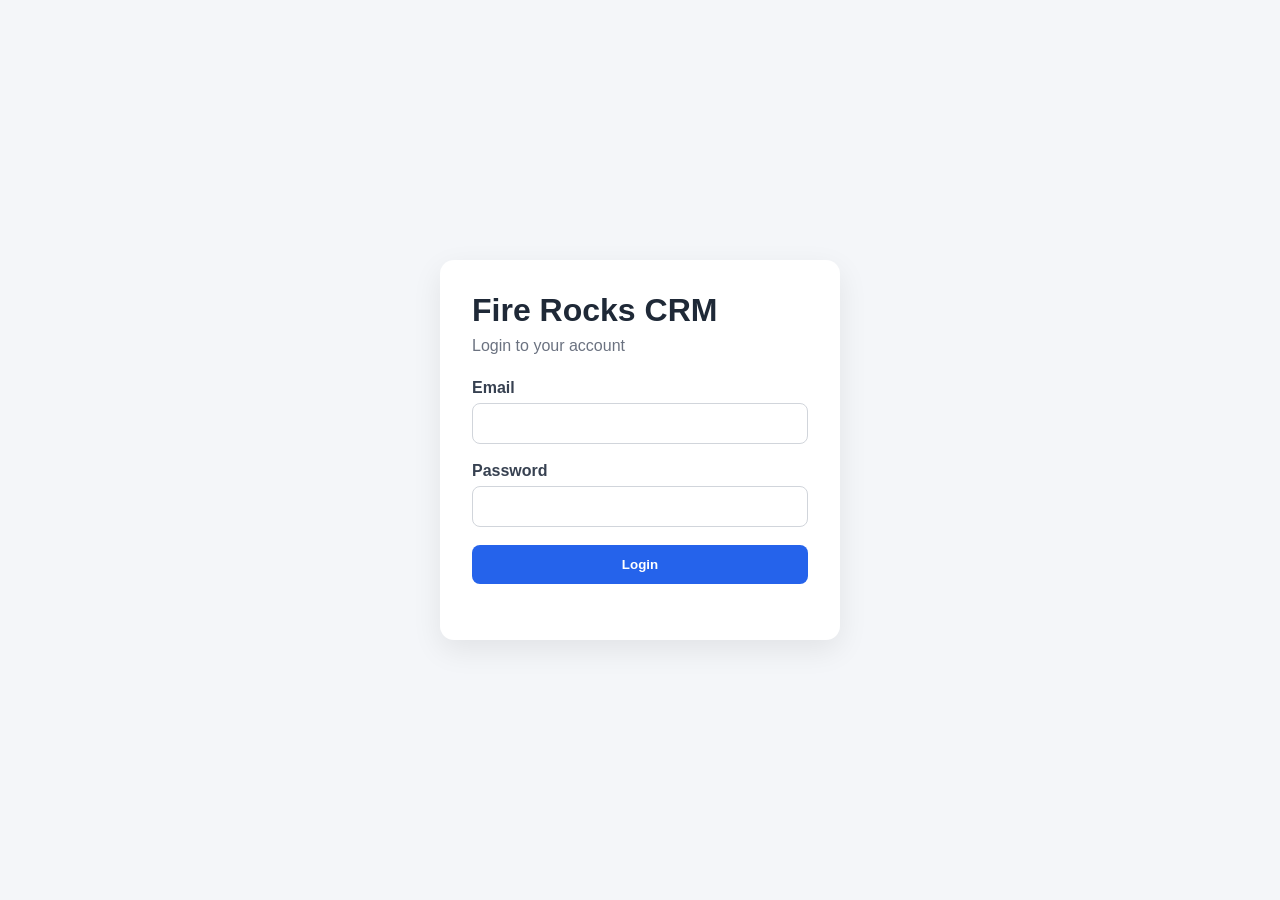
<file: index.html>
<!doctype html>
<html lang="en">
  <head>
    <meta charset="UTF-8" />
    <meta name="viewport" content="width=device-width, initial-scale=1.0" />
    <title>Fire Rocks CRM Login</title>
    <link rel="stylesheet" href="style.css" />
  </head>
  <body>
    <div class="login-container">
      <div class="login-card">
        <h1>Fire Rocks CRM</h1>
        <p>Login to your account</p>

        <form id="loginForm">
          <div class="form-group">
            <label>Email</label>
            <input type="email" id="email" required />
          </div>

          <div class="form-group">
            <label>Password</label>
            <input type="password" id="password" required />
          </div>

          <button type="submit">Login</button>

          <p id="message"></p>
        </form>
      </div>
    </div>

    <script src="js/api.js"></script>
    <script src="js/login.js"></script>
  </body>
</html>
</file>
<file: style.css>
* {
  box-sizing: border-box;
  margin: 0;
  padding: 0;
  font-family: Arial, sans-serif;
}

body {
  min-height: 100vh;
  background: #f4f6f9;
}

.login-container {
  min-height: 100vh;
  display: flex;
  justify-content: center;
  align-items: center;
}

.login-card {
  width: 100%;
  max-width: 400px;
  background: white;
  padding: 32px;
  border-radius: 14px;
  box-shadow: 0 10px 30px rgba(0, 0, 0, 0.08);
}

.login-card h1 {
  margin-bottom: 8px;
  color: #1f2937;
}

.login-card p {
  margin-bottom: 24px;
  color: #6b7280;
}

.form-group {
  margin-bottom: 18px;
}

label {
  display: block;
  margin-bottom: 6px;
  color: #374151;
  font-weight: 600;
}

input {
  width: 100%;
  padding: 12px;
  border: 1px solid #d1d5db;
  border-radius: 8px;
  outline: none;
}

input:focus {
  border-color: #2563eb;
}

button {
  width: 100%;
  padding: 12px;
  background: #2563eb;
  color: white;
  border: none;
  border-radius: 8px;
  font-weight: 700;
  cursor: pointer;
}

button:hover {
  background: #1d4ed8;
}

#message {
  margin-top: 16px;
  font-size: 14px;
}

.success {
  color: green;
}

.error {
  color: red;
}
.app-layout {
  min-height: 100vh;
  display: flex;
  background: #f4f6f9;
}

.sidebar {
  width: 260px;
  background: #111827;
  color: white;
  padding: 24px;
  display: flex;
  flex-direction: column;
}

.sidebar h2 {
  margin-bottom: 32px;
  font-size: 22px;
}

.sidebar nav {
  display: flex;
  flex-direction: column;
  gap: 10px;
  flex: 1;
}

.sidebar nav a {
  color: #d1d5db;
  text-decoration: none;
  padding: 12px;
  border-radius: 8px;
  transition: 0.2s;
}

.sidebar nav a:hover,
.sidebar nav a.active {
  background: #2563eb;
  color: white;
}

.logout-btn {
  margin-top: 24px;
  background: #dc2626;
}

.logout-btn:hover {
  background: #b91c1c;
}

.main-content {
  flex: 1;
  padding: 32px;
}

.topbar {
  background: white;
  padding: 24px;
  border-radius: 14px;
  margin-bottom: 24px;
  box-shadow: 0 8px 20px rgba(0, 0, 0, 0.05);
}

.topbar h1 {
  color: #111827;
  margin-bottom: 6px;
}

.topbar p {
  color: #6b7280;
}

.cards-grid {
  display: grid;
  grid-template-columns: repeat(4, 1fr);
  gap: 20px;
}

.dashboard-card {
  background: white;
  padding: 24px;
  border-radius: 14px;
  box-shadow: 0 8px 20px rgba(0, 0, 0, 0.05);
}

.dashboard-card h3 {
  color: #374151;
  margin-bottom: 12px;
  font-size: 16px;
}

.dashboard-card p {
  font-size: 32px;
  font-weight: 700;
  color: #2563eb;
  margin-bottom: 8px;
}

.dashboard-card span {
  color: #6b7280;
  font-size: 13px;
}

.quick-actions {
  margin-top: 28px;
  background: white;
  padding: 24px;
  border-radius: 14px;
  box-shadow: 0 8px 20px rgba(0, 0, 0, 0.05);
}

.quick-actions h2 {
  margin-bottom: 18px;
  color: #111827;
}

.actions-grid {
  display: grid;
  grid-template-columns: repeat(4, 1fr);
  gap: 16px;
}

.actions-grid a {
  text-align: center;
  text-decoration: none;
  background: #f3f4f6;
  color: #111827;
  padding: 16px;
  border-radius: 10px;
  font-weight: 600;
  transition: 0.2s;
}

.actions-grid a:hover {
  background: #2563eb;
  color: white;
}

@media (max-width: 900px) {
  .app-layout {
    flex-direction: column;
  }

  .sidebar {
    width: 100%;
  }

  .cards-grid,
  .actions-grid {
    grid-template-columns: 1fr;
  }
}
.page-section {
  background: white;
  padding: 24px;
  border-radius: 14px;
  margin-bottom: 24px;
  box-shadow: 0 8px 20px rgba(0, 0, 0, 0.05);
}

.page-section h2 {
  margin-bottom: 18px;
  color: #111827;
}

.form-grid {
  display: grid;
  grid-template-columns: repeat(4, 1fr);
  gap: 16px;
  align-items: end;
}

.form-grid button {
  height: 43px;
}

.section-header {
  display: flex;
  justify-content: space-between;
  align-items: center;
  margin-bottom: 16px;
}

.small-btn {
  width: auto;
  padding: 10px 16px;
}

.table-wrapper {
  overflow-x: auto;
}

table {
  width: 100%;
  border-collapse: collapse;
}

thead {
  background: #f3f4f6;
}

th,
td {
  padding: 14px;
  text-align: left;
  border-bottom: 1px solid #e5e7eb;
}

th {
  color: #374151;
  font-weight: 700;
}

td {
  color: #4b5563;
}

.danger-btn {
  width: auto;
  padding: 8px 12px;
  background: #dc2626;
  border-radius: 6px;
  font-size: 13px;
}

.danger-btn:hover {
  background: #b91c1c;
}

@media (max-width: 900px) {
  .form-grid {
    grid-template-columns: 1fr;
  }
}
select {
  width: 100%;
  padding: 12px;
  border: 1px solid #d1d5db;
  border-radius: 8px;
  outline: none;
  background: white;
}

select:focus {
  border-color: #2563eb;
}
.icon-btn {
  width: 42px;
  height: 42px;
  border: none;
  border-radius: 12px;
  background-color: #2563eb;
  color: white;
  font-size: 24px;
  font-weight: bold;
  cursor: pointer;
  display: flex;
  align-items: center;
  justify-content: center;
}

.icon-btn:hover {
  background-color: #1d4ed8;
}
.topbar {
  display: flex;
  align-items: center;
  justify-content: space-between;
  gap: 16px;
  margin-bottom: 24px;
}
</file>
